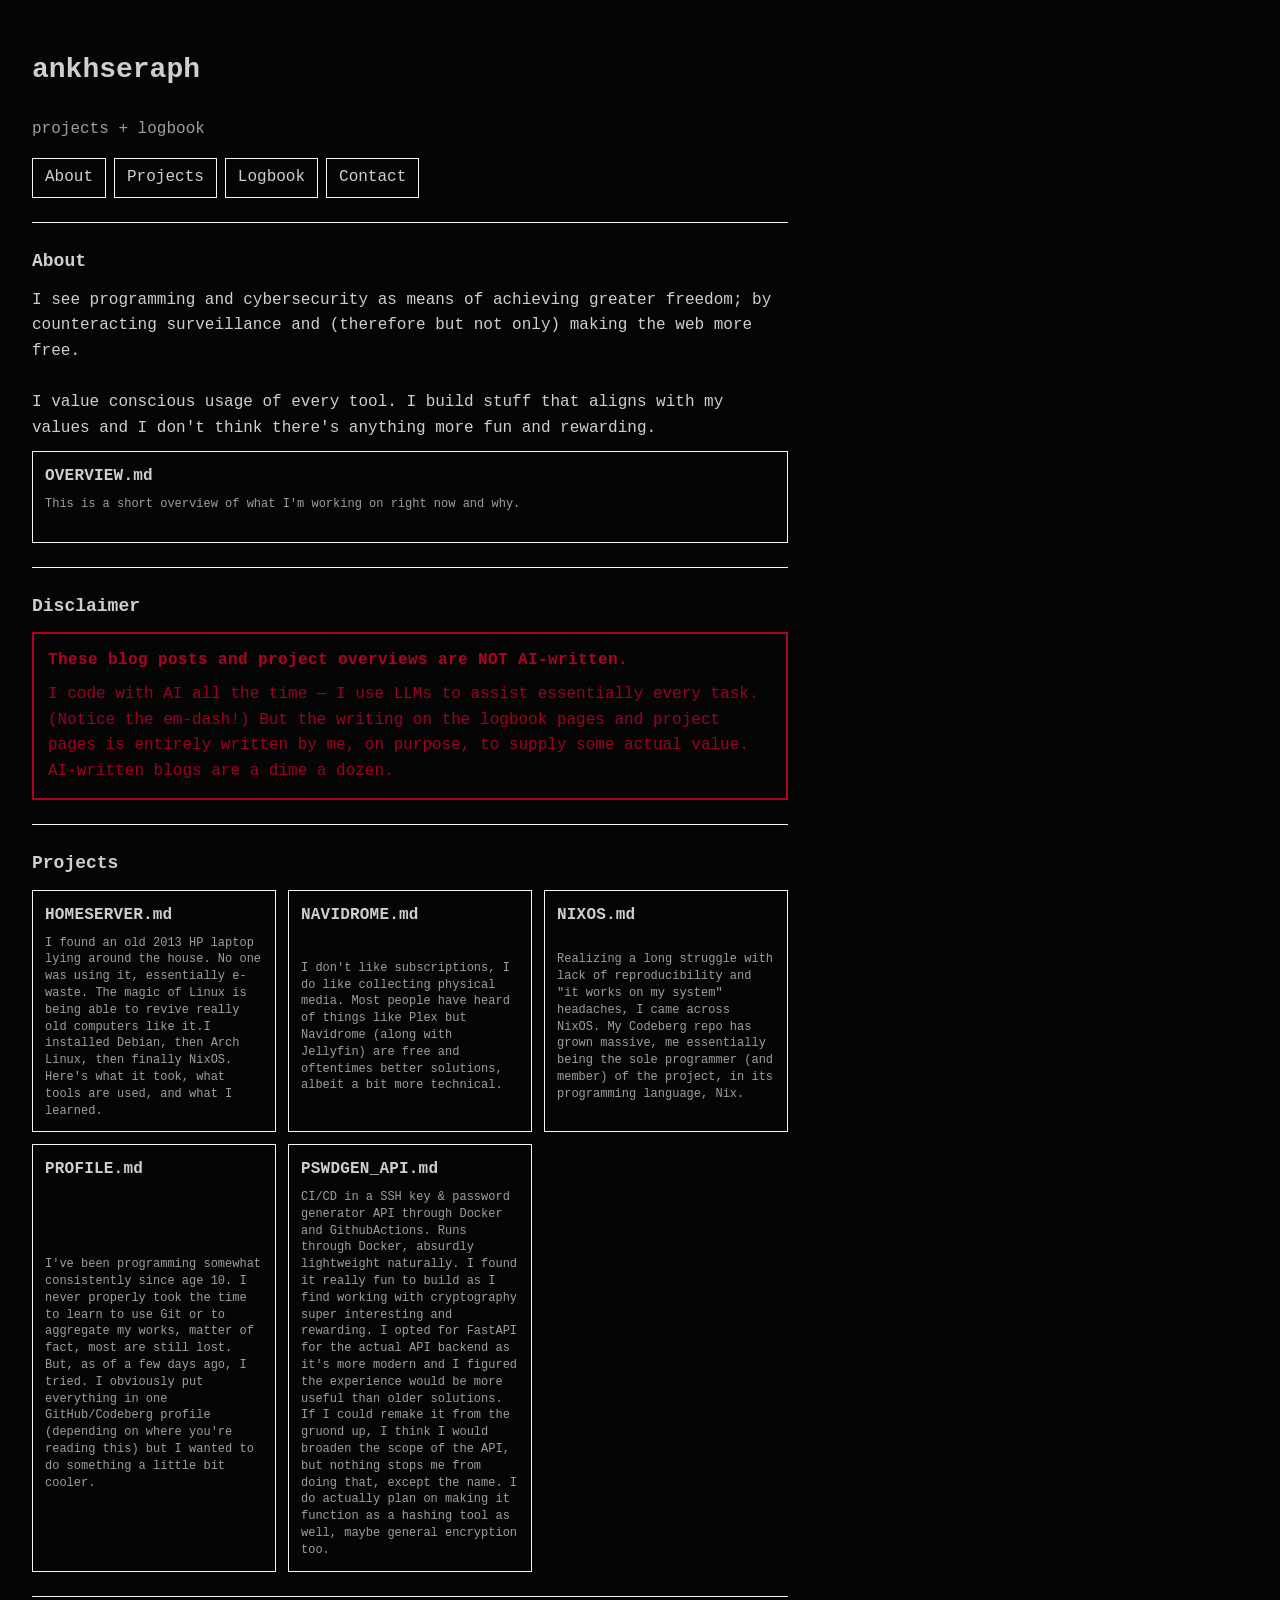
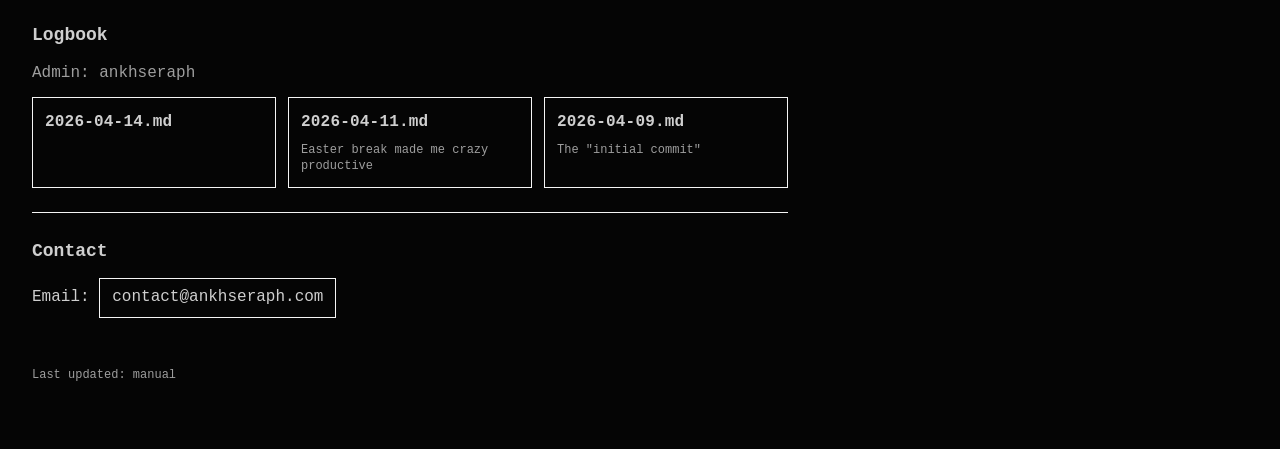
<file: index.html>
<!doctype html>
<html lang="en">
  <head>
    <meta charset="utf-8" />
    <meta name="viewport" content="width=device-width, initial-scale=1" />
    <meta name="description" content="ankhseraph — projects, notes, logbook" />
    <title>ankhseraph</title>
    <link rel="stylesheet" href="styles.css" />
    <script src="app.js" defer></script>
  </head>
  <body>
    <div class="page">
      <header class="site-header">
        <h1>ankhseraph</h1>
        <p>projects + logbook</p>
        <nav class="site-nav">
          <a class="btn" href="#about">About</a>
          <a class="btn" href="#projects">Projects</a>
          <a class="btn" href="#logbook">Logbook</a>
          <a class="btn" href="#contact">Contact</a>
        </nav>
      </header>

      <main>
        <section id="about" class="section">
          <h2>About</h2>
          <p>
            I see programming and cybersecurity as means of achieving greater
            freedom; by counteracting surveillance and (therefore but not only)
            making the web more free.
            <br><br>
            I value conscious usage of every tool. I build stuff that aligns
            with my values and I don't think there's anything more fun and
            rewarding.
          </p>
          <div id="overview-grid" class="card-grid" aria-live="polite"></div>
        </section>

        <section class="section">
          <h2>Disclaimer</h2>
          <div class="disclaimer">
            <strong>These blog posts and project overviews are NOT AI-written.</strong>
            <p>
              I code with AI all the time — I use LLMs to assist essentially every
              task. (Notice the em-dash!) But the writing on the logbook pages and project pages is
              entirely written by me, on purpose, to supply some actual value.
              AI-written blogs are a dime a dozen.
            </p>
          </div>
        </section>

        <section id="projects" class="section">
          <h2>Projects</h2>
          <div id="projects-grid" class="card-grid" aria-live="polite"></div>
        </section>

        <section id="logbook" class="section">
          <h2>Logbook</h2>
          <p class="muted">Admin: ankhseraph</p>

          <div id="logbook-grid" class="card-grid" aria-live="polite"></div>
        </section>

        <section id="contact" class="section">
          <h2>Contact</h2>
          <p>Email: <a class="btn" href="mailto:contact@ankhseraph.com">contact@ankhseraph.com</a></p>
        </section>
      </main>

      <footer class="site-footer">
        <span>Last updated: <span class="muted">manual</span></span>
      </footer>
    </div>
  </body>
</html>
</file>
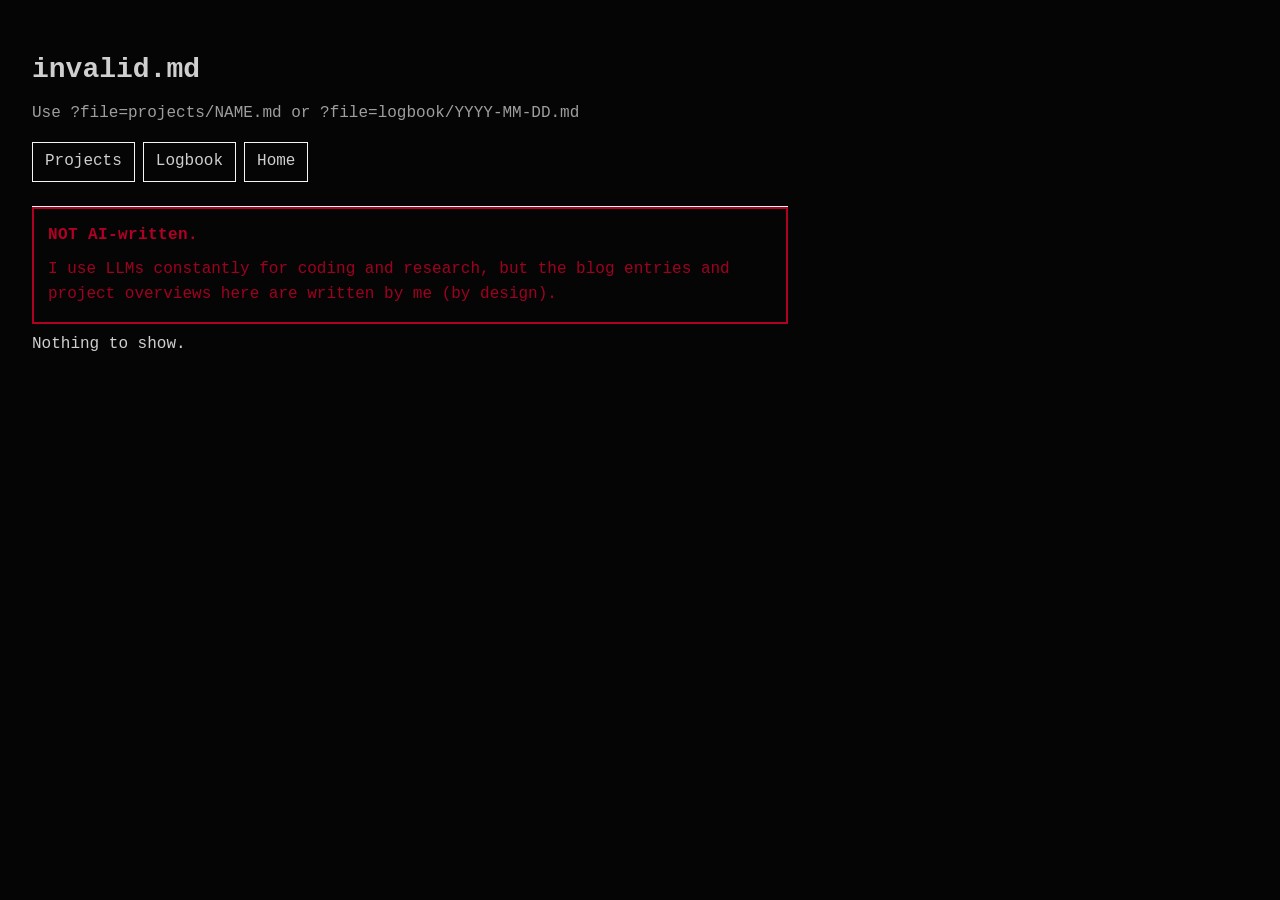
<file: md.html>
<!doctype html>
<html lang="en">
  <head>
    <meta charset="utf-8" />
    <meta name="viewport" content="width=device-width, initial-scale=1" />
    <title>md | ankhseraph</title>
    <link rel="stylesheet" href="styles.css" />
    <script src="md.js?v=2" defer></script>
  </head>
  <body>
    <div class="page">
      <header class="site-header">
        <div class="title-block">
          <h1 id="md-title">…</h1>
          <p id="md-desc" class="muted"></p>
        </div>
        <nav class="site-nav">
          <a class="btn" href="index.html#projects">Projects</a>
          <a class="btn" href="index.html#logbook">Logbook</a>
          <a class="btn" href="index.html">Home</a>
        </nav>
      </header>

      <main>
        <section class="disclaimer">
          <strong>NOT AI-written.</strong>
          <p>
            I use LLMs constantly for coding and research, but the blog entries
            and project overviews here are written by me (by design).
          </p>
        </section>
        <article id="md-body" class="md-doc"></article>
      </main>
    </div>
  </body>
</html>
</file>
<file: styles.css>
:root {
  color-scheme: dark;
  --bg: #050505;
  --fg: #cfcfcf;
  --muted: #9e9e9e;
  --border: #f5f5f5;
}

* {
  box-sizing: border-box;
}

body {
  margin: 0;
  background: var(--bg);
  color: var(--fg);
  font-family: "JetBrains Mono", ui-monospace, SFMono-Regular, Menlo, Monaco,
    Consolas, "Liberation Mono", "Courier New", monospace;
  line-height: 1.6;
}

.page {
  max-width: 820px;
  padding: 48px 32px 64px;
  margin: 0;
  text-align: left;
  position: relative;
  will-change: transform, filter, opacity;
}

.site-header {
  display: flex;
  flex-direction: column;
  gap: 16px;
  padding-bottom: 24px;
  border-bottom: 1px solid var(--border);
}

.site-header h1 {
  margin: 0 0 8px;
  font-size: 28px;
  font-weight: 600;
}

.site-header p {
  margin: 0;
  color: var(--muted);
}

.site-nav {
  display: flex;
  flex-wrap: wrap;
  gap: 8px;
}

.section {
  padding: 24px 0;
  border-bottom: 1px solid var(--border);
}

.section:last-of-type {
  border-bottom: none;
}

.section h2 {
  margin: 0 0 12px;
  font-size: 18px;
  font-weight: 600;
}

.section p {
  margin: 0;
}

.list {
  list-style: none;
  padding: 0;
  margin: 0;
  display: grid;
  gap: 12px;
}

.card-grid {
  display: grid;
  grid-template-columns: repeat(auto-fit, minmax(220px, 1fr));
  gap: 12px;
  margin-top: 10px;
}

.md-card {
  display: grid;
  gap: 6px;
  padding: 12px;
  border: 1px solid var(--border);
  text-decoration: none;
  color: var(--fg);
}

.md-card-title {
  color: var(--fg);
  font-weight: 600;
  letter-spacing: 0.2px;
}

.md-card-desc {
  color: var(--muted);
  font-size: 12px;
  line-height: 1.4;
  min-height: 2.8em;
}

.md-card:focus-visible,
.md-card:hover {
  background: var(--fg);
  color: var(--bg);
}

.md-card:focus-visible .md-card-title,
.md-card:hover .md-card-title {
  color: var(--bg);
}

.md-card:focus-visible .md-card-desc,
.md-card:hover .md-card-desc {
  color: rgba(0, 0, 0, 0.65);
}

.hint {
  margin-top: 10px;
}

.disclaimer {
  border: 2px solid #b00024;
  padding: 14px;
  color: #b00024;
  display: grid;
  gap: 8px;
}

.disclaimer strong {
  font-size: 16px;
  letter-spacing: 0.4px;
}

.disclaimer p {
  margin: 0;
  color: rgba(176, 0, 36, 0.9);
}

.md-doc {
  padding-top: 8px;
}

.md-doc h2,
.md-doc h3,
.md-doc h4 {
  margin: 18px 0 10px;
  font-weight: 600;
}

.md-doc p {
  margin: 0 0 12px;
}

.md-doc ul {
  margin: 0 0 12px;
  padding-left: 18px;
}

.md-doc code {
  border: 1px solid var(--border);
  padding: 1px 5px;
}

.md-doc pre {
  border: 1px solid var(--border);
  padding: 12px;
  overflow: auto;
}

.md-doc pre code {
  border: none;
  padding: 0;
}

.md-doc blockquote {
  margin: 0 0 12px;
  padding: 10px 12px;
  border: 1px solid var(--border);
  color: var(--muted);
}

.label {
  display: inline-block;
  padding: 2px 6px;
  border: 1px solid var(--border);
  margin-right: 8px;
}

.post {
  border: 1px solid var(--border);
  padding: 16px;
  display: grid;
  gap: 12px;
}

.post-meta {
  display: flex;
  justify-content: space-between;
  gap: 16px;
  color: var(--muted);
  font-size: 12px;
}

.btn {
  display: inline-block;
  padding: 6px 12px;
  border: 1px solid var(--border);
  color: var(--fg);
  text-decoration: none;
  transition: background 120ms ease, color 120ms ease;
}

.btn:hover,
.btn:focus-visible {
  background: var(--fg);
  color: var(--bg);
}

.muted {
  color: var(--muted);
}

.empty {
  border: 1px dashed var(--border);
  padding: 16px;
  color: var(--muted);
}

.steps {
  margin: 16px 0 0;
  padding-left: 18px;
  color: var(--muted);
  display: grid;
  gap: 8px;
}

.site-footer {
  margin-top: 24px;
  color: var(--muted);
  font-size: 12px;
}

@media (max-width: 600px) {
  .page {
    padding: 32px 16px 48px;
  }
}
</file>
